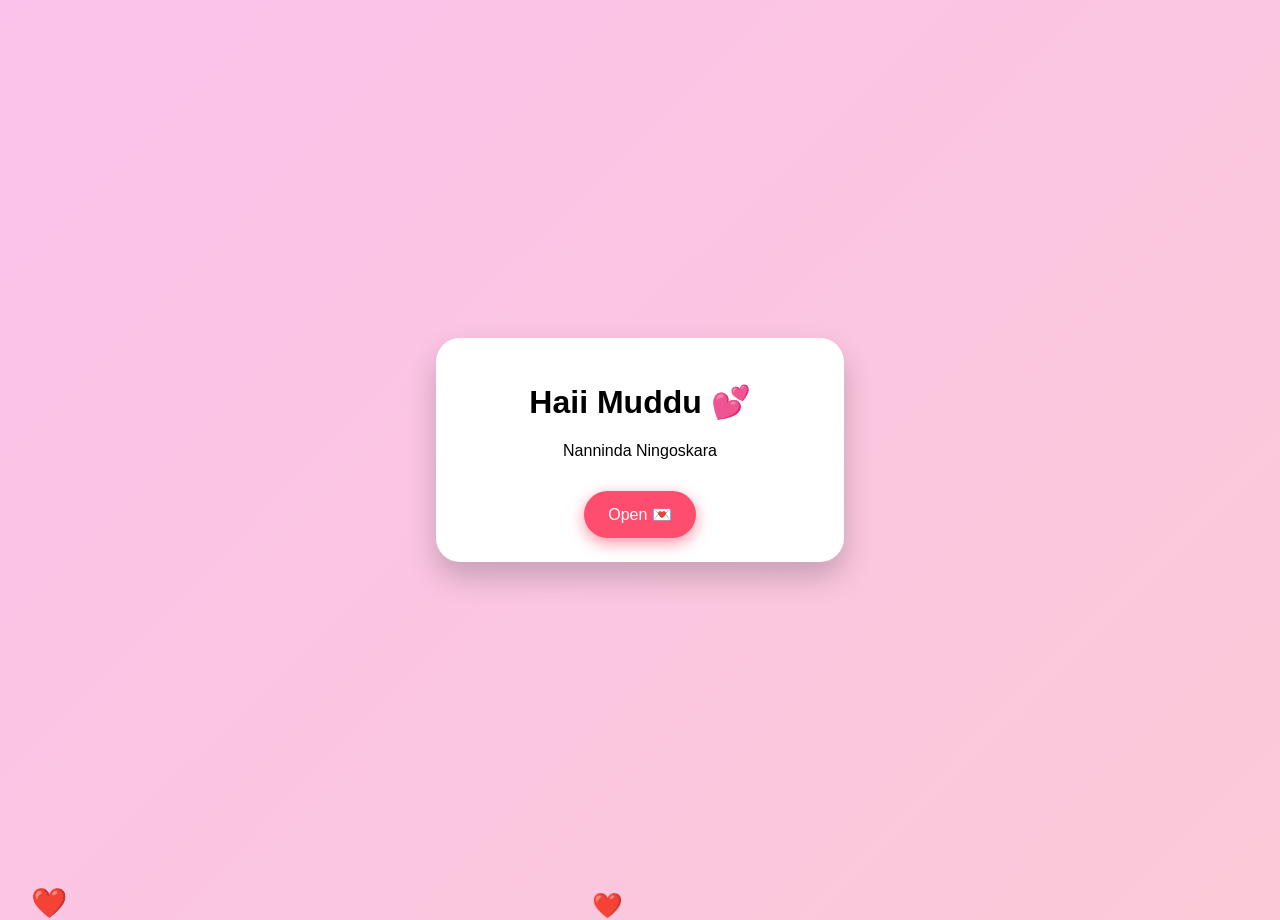
<file: index.html>
<!DOCTYPE html>
<html lang="en">
<head>
  <meta charset="UTF-8">
  <meta name="viewport" content="width=device-width, initial-scale=1.0">
  <title>For My Love ❤️</title>
  <link rel="stylesheet" href="index.css">
</head>
<body>

  <div class="hearts"></div>

  <div class="card">
    <h1>Haii Muddu 💕</h1>
    <p>Nanninda Ningoskara</p>
    <button onclick="openLove()">Open 💌</button>
  </div>

  <script src="index.js"></script>
</body>
</html>
</file>
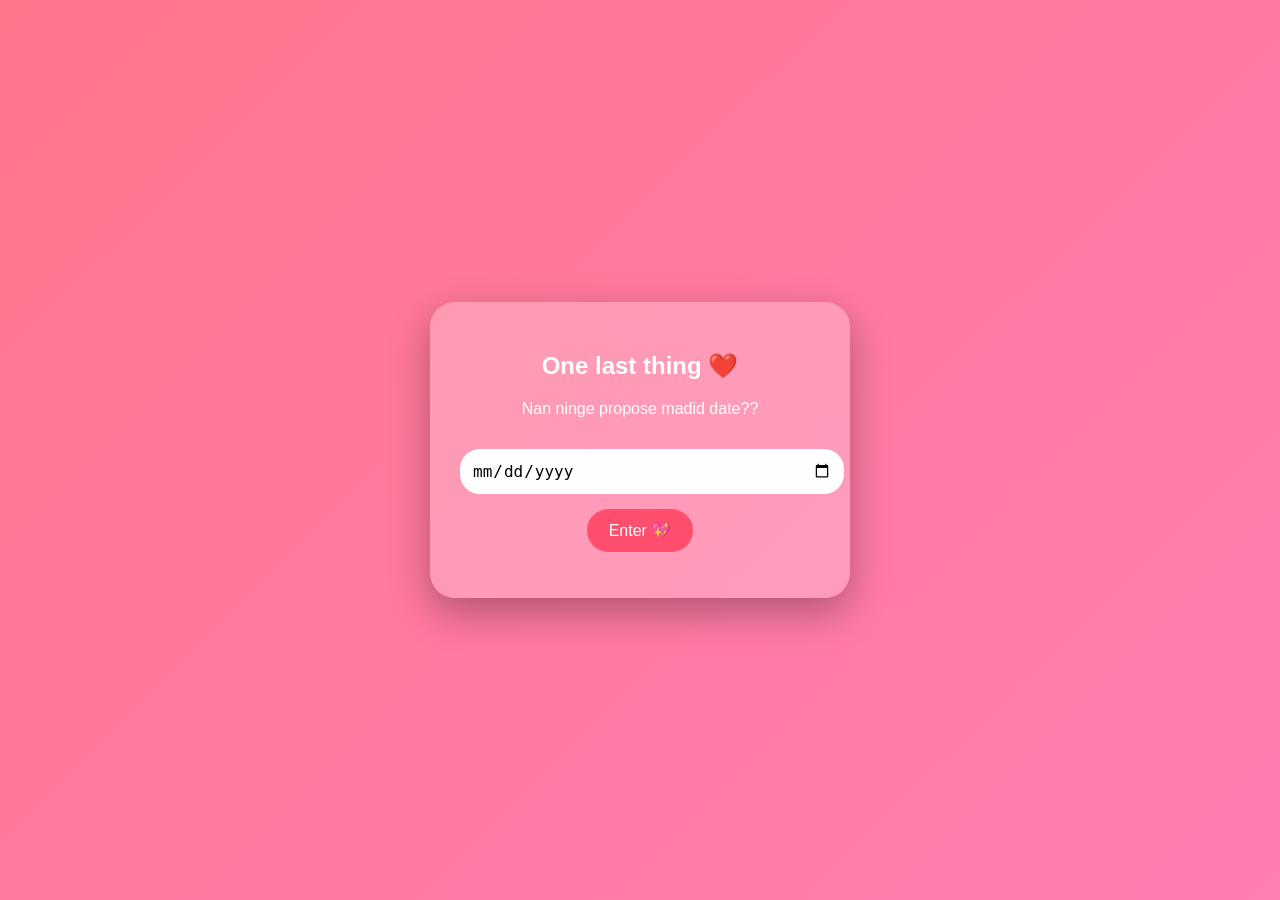
<file: auth/auth.html>
<!DOCTYPE html>
<html lang="en">
<head>
  <meta charset="UTF-8">
  <meta name="viewport" content="width=device-width, initial-scale=1.0">
  <title>Only You ❤️</title>
  <link rel="stylesheet" href="auth.css">
</head>
<body>

<div class="card glass">
  <h2>One last thing ❤️</h2>
  <p>Nan ninge propose madid date??</p>

  <input type="date" id="dob" />
  <button onclick="checkDOB()">Enter 💖</button>

  <p id="error"></p>
</div>

<script src="auth.js"></script>
</body>
</html>
</file>
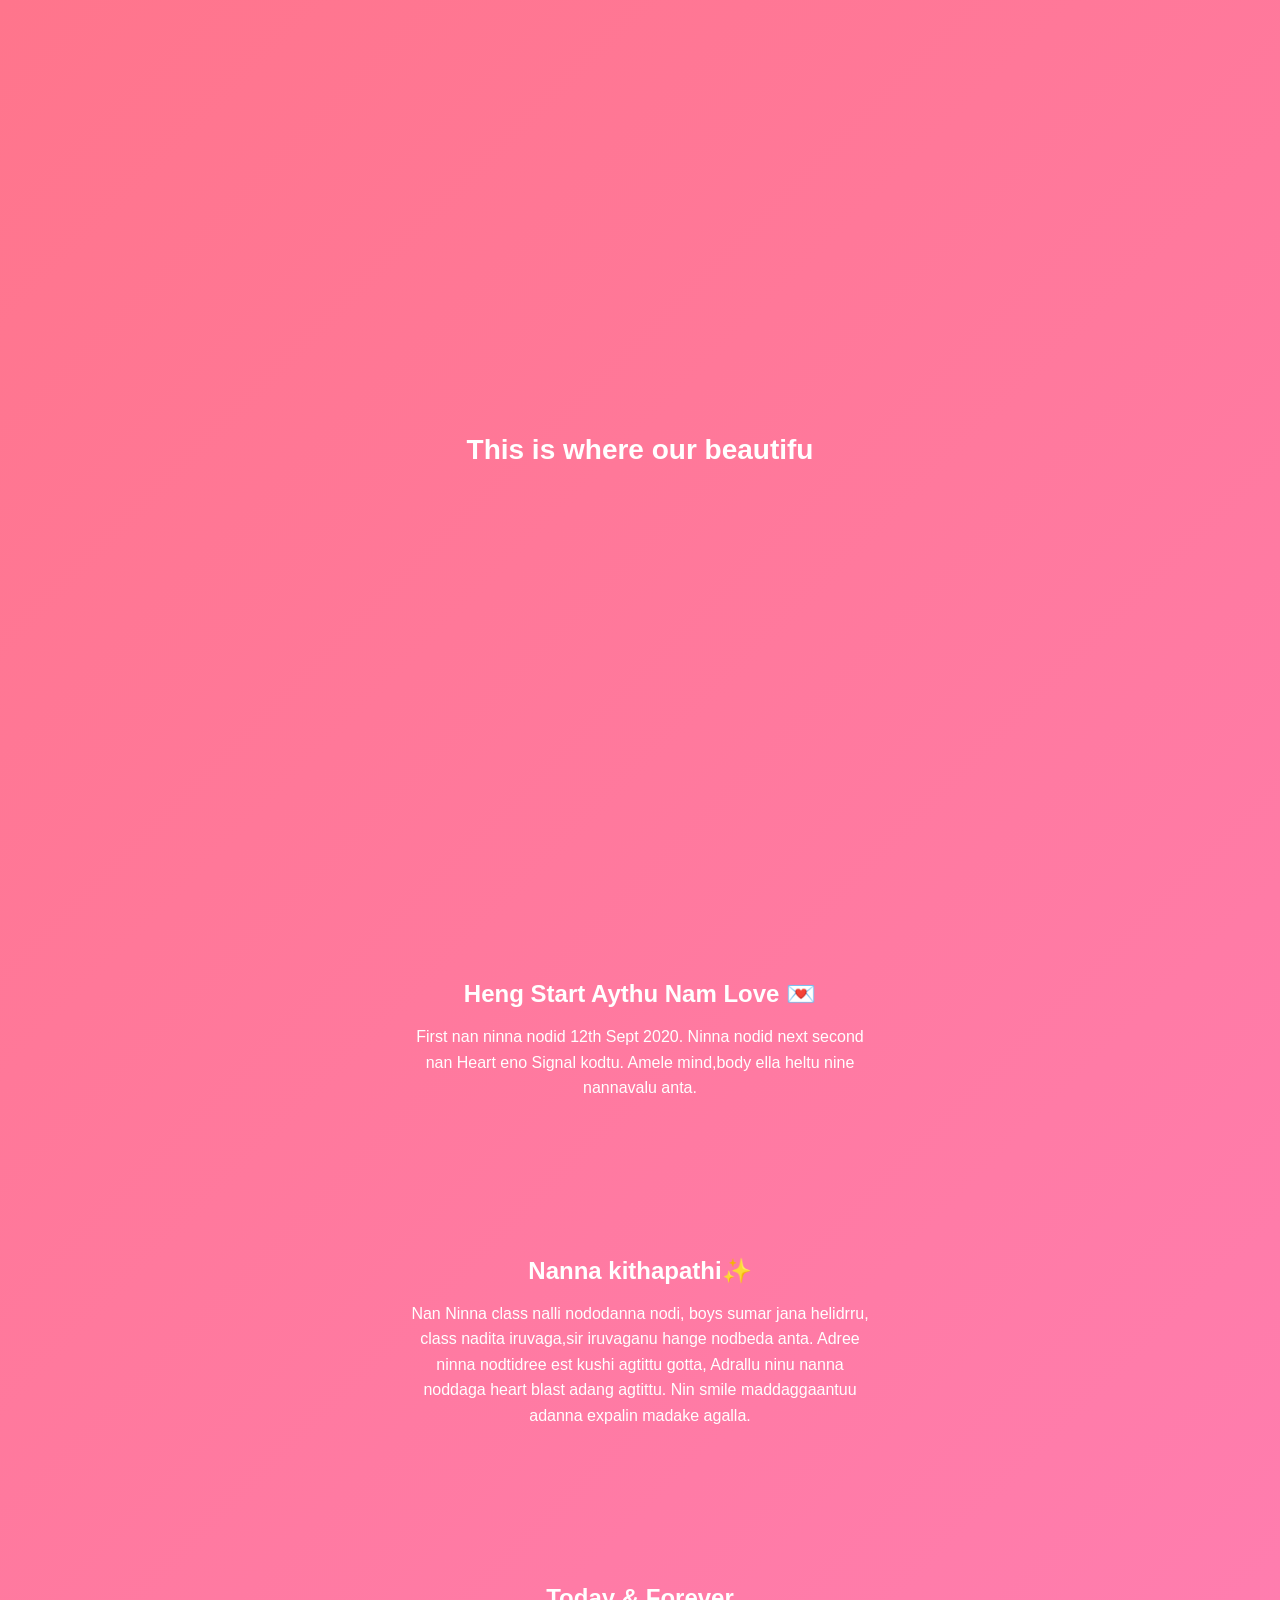
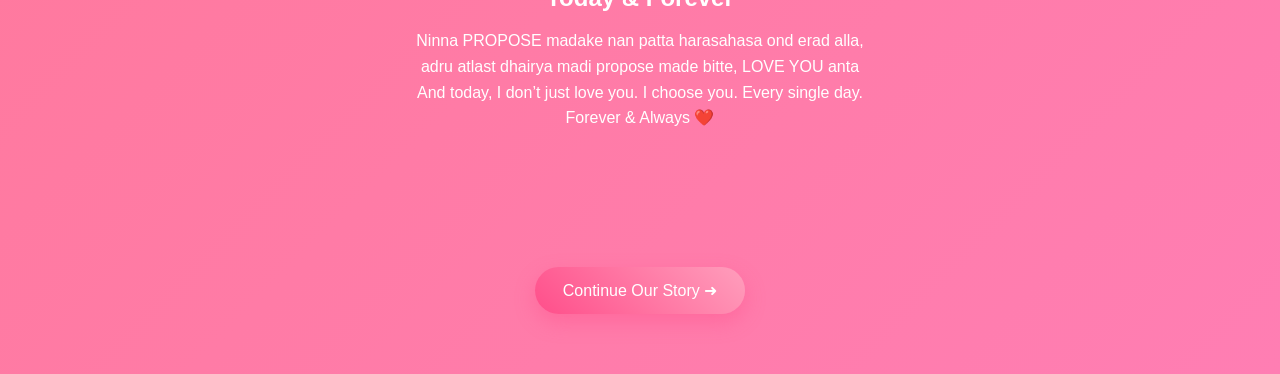
<file: journey1/journey1.html>
<!DOCTYPE html>
<html lang="en">
<head>
  <meta charset="UTF-8">
  <meta name="viewport" content="width=device-width, initial-scale=1.0">
  <title>Our Journey ❤️</title>
  <link rel="stylesheet" href="journey1.css">
</head>
<body>

<div id="hearts"></div>

<section class="hero">
  <h1 id="typeText"></h1>
</section>

<section class="story reveal">
  <h2>Heng Start Aythu Nam Love 💌</h2>
  <p>
    First nan ninna nodid 12th Sept 2020.
    Ninna nodid next second nan Heart eno Signal kodtu.
    Amele mind,body ella heltu nine nannavalu anta.
  </p>
</section>

<section class="story reveal">
  <h2>Nanna kithapathi✨</h2>
  <p>
    Nan Ninna class nalli nododanna nodi, boys sumar jana helidrru, 
    class nadita iruvaga,sir iruvaganu hange nodbeda anta.
    Adree ninna nodtidree est kushi agtittu gotta,
    Adrallu ninu nanna noddaga heart blast adang agtittu.
    Nin smile maddaggaantuu adanna expalin madake agalla.
  </p>
</section>

<section class="story reveal">
  <h2>Today & Forever</h2>
  <p>
    Ninna PROPOSE madake nan patta harasahasa ond erad alla,
    adru atlast dhairya madi propose made bitte,
    LOVE YOU anta
    And today, I don’t just love you.
    I choose you.
    Every single day.
    Forever & Always ❤️
  </p>
</section>


<section class="continue-section">
  <button id="continueBtn">Continue Our Story ➜</button>
</section>

<script src="journey1.js"></script>
</body>
</html>
</file>
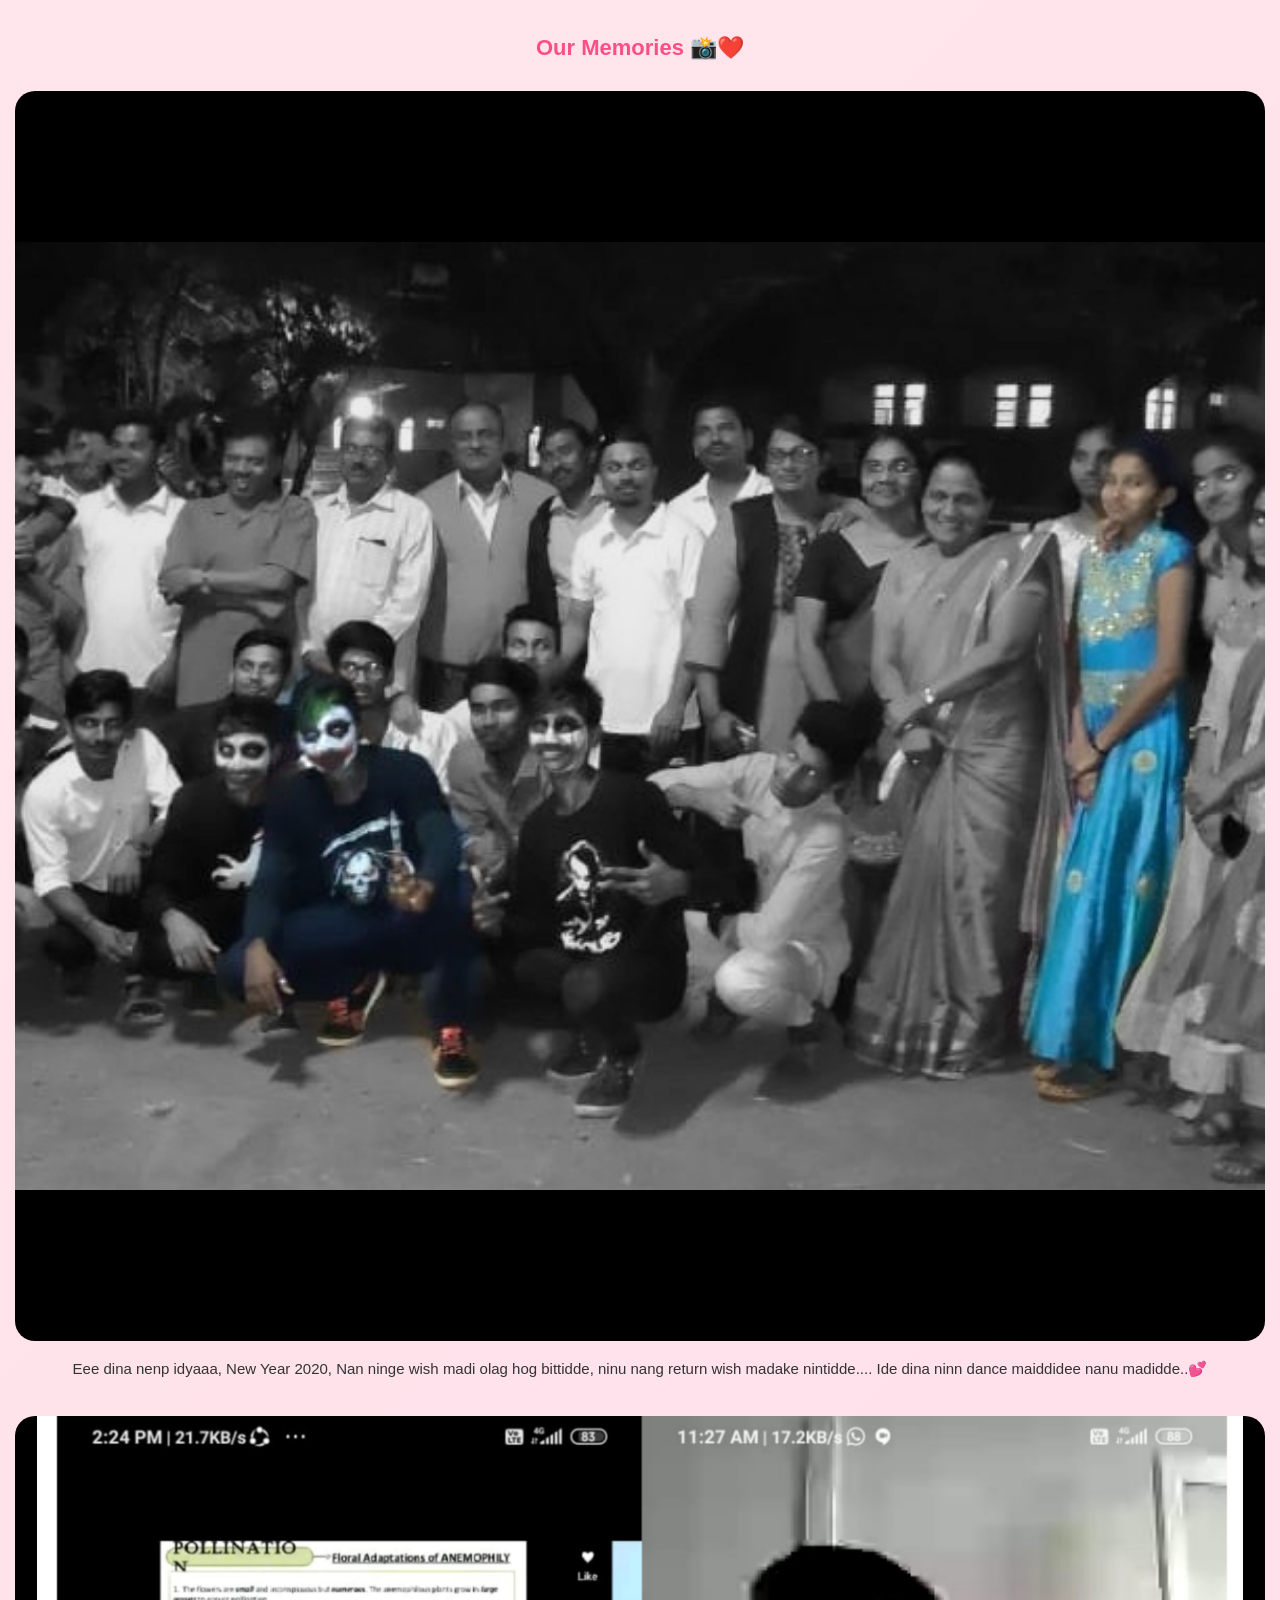
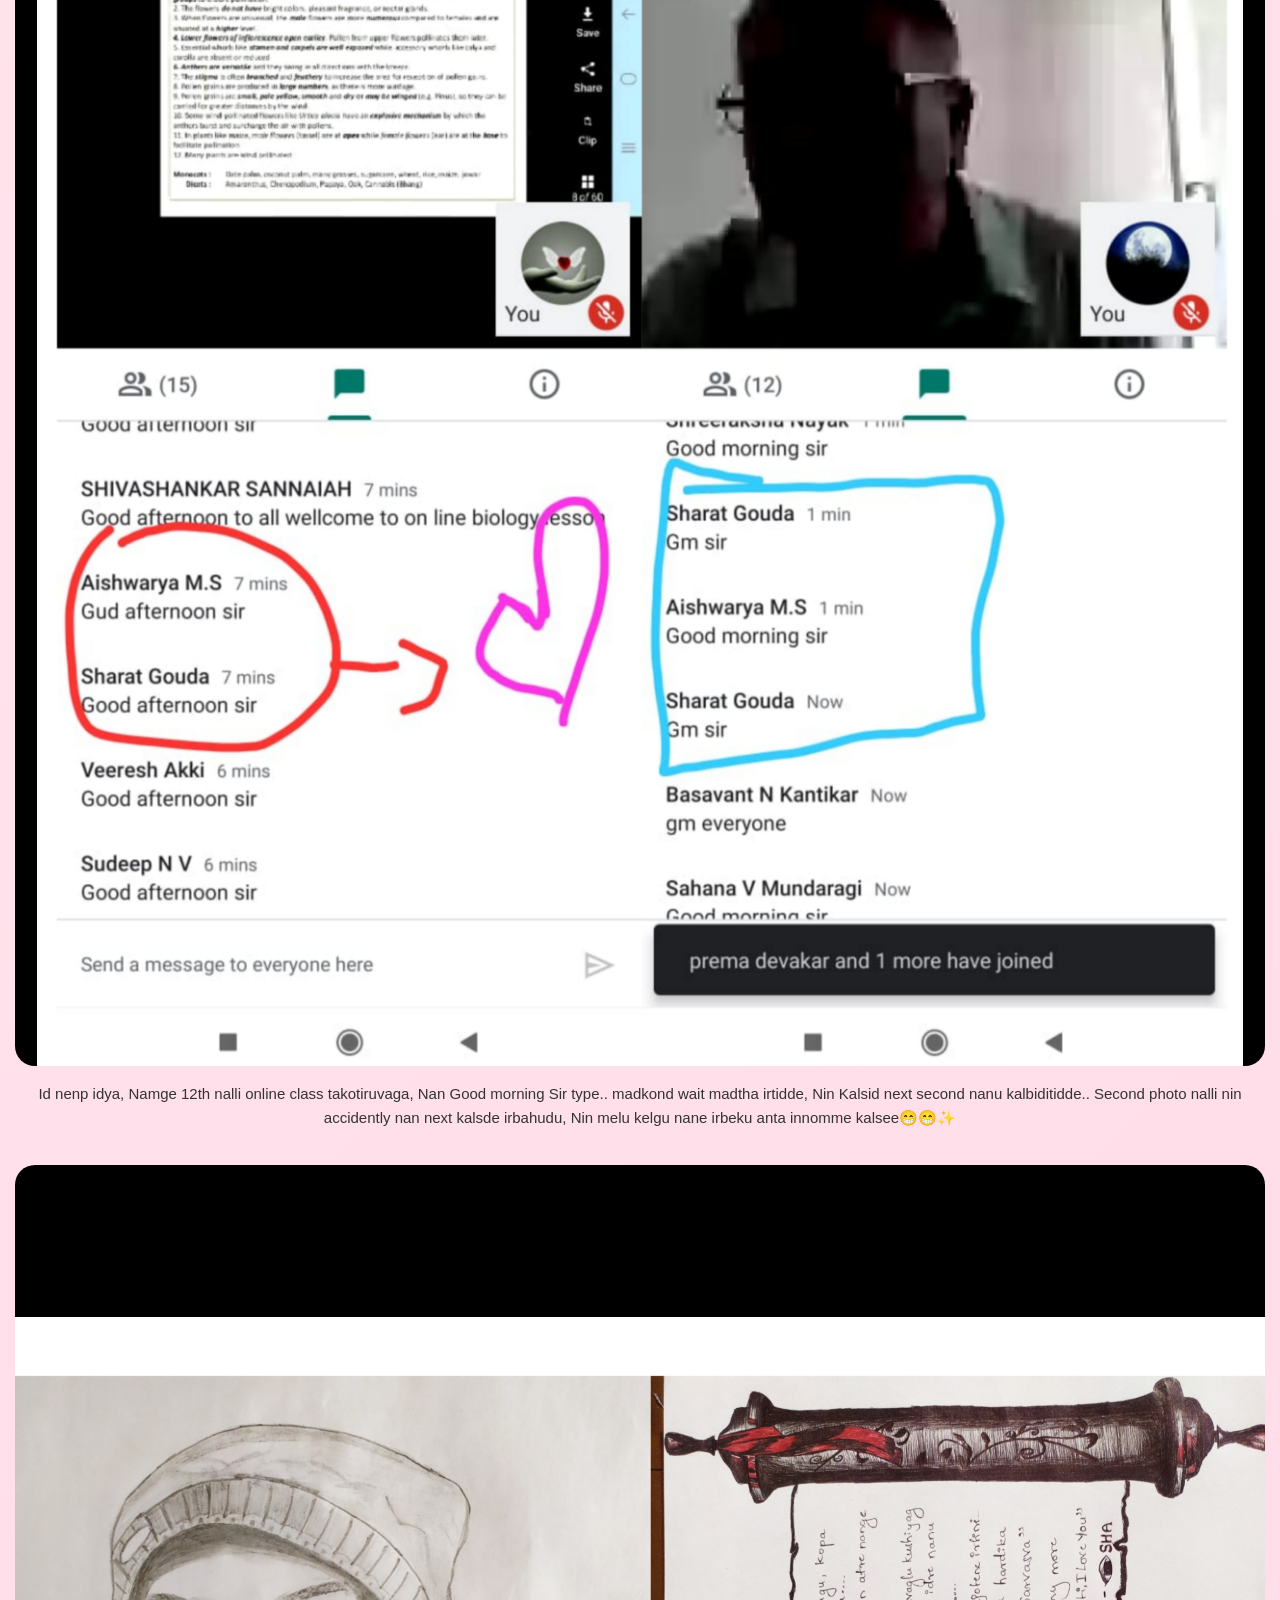
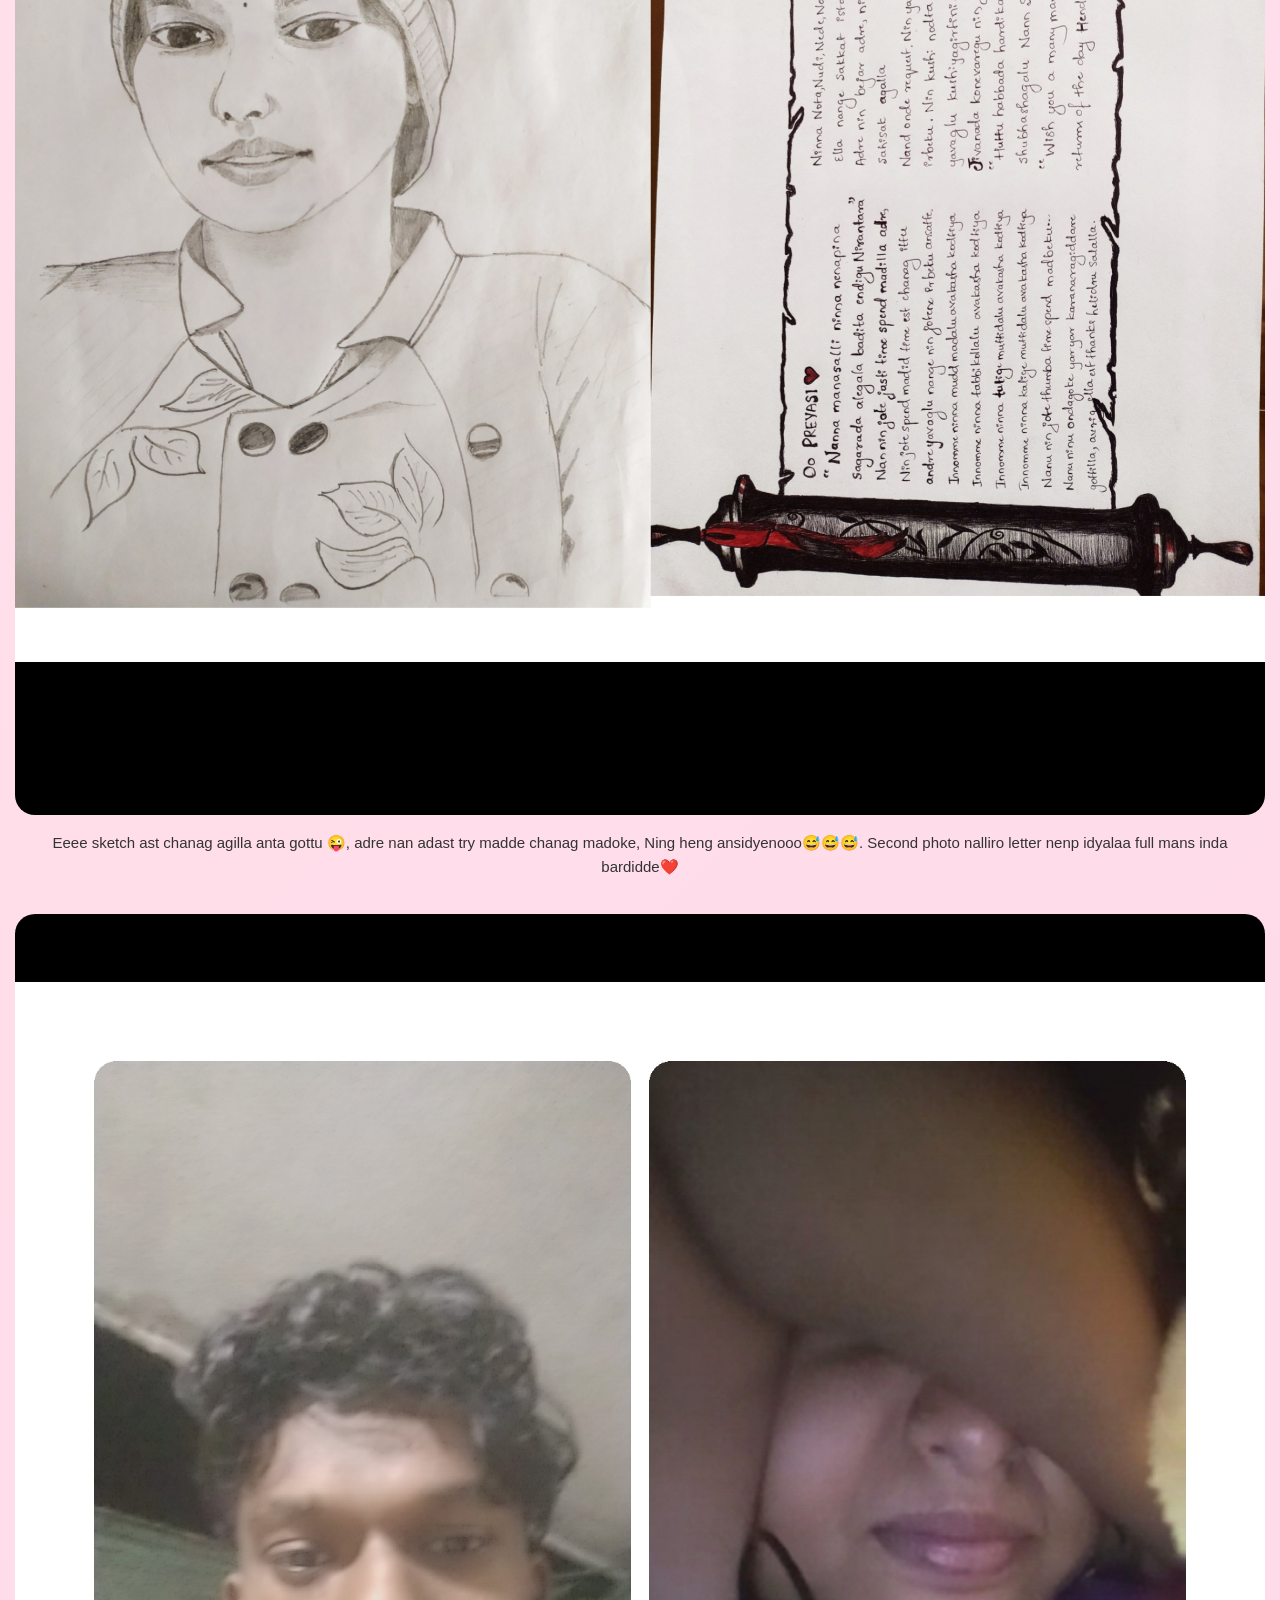
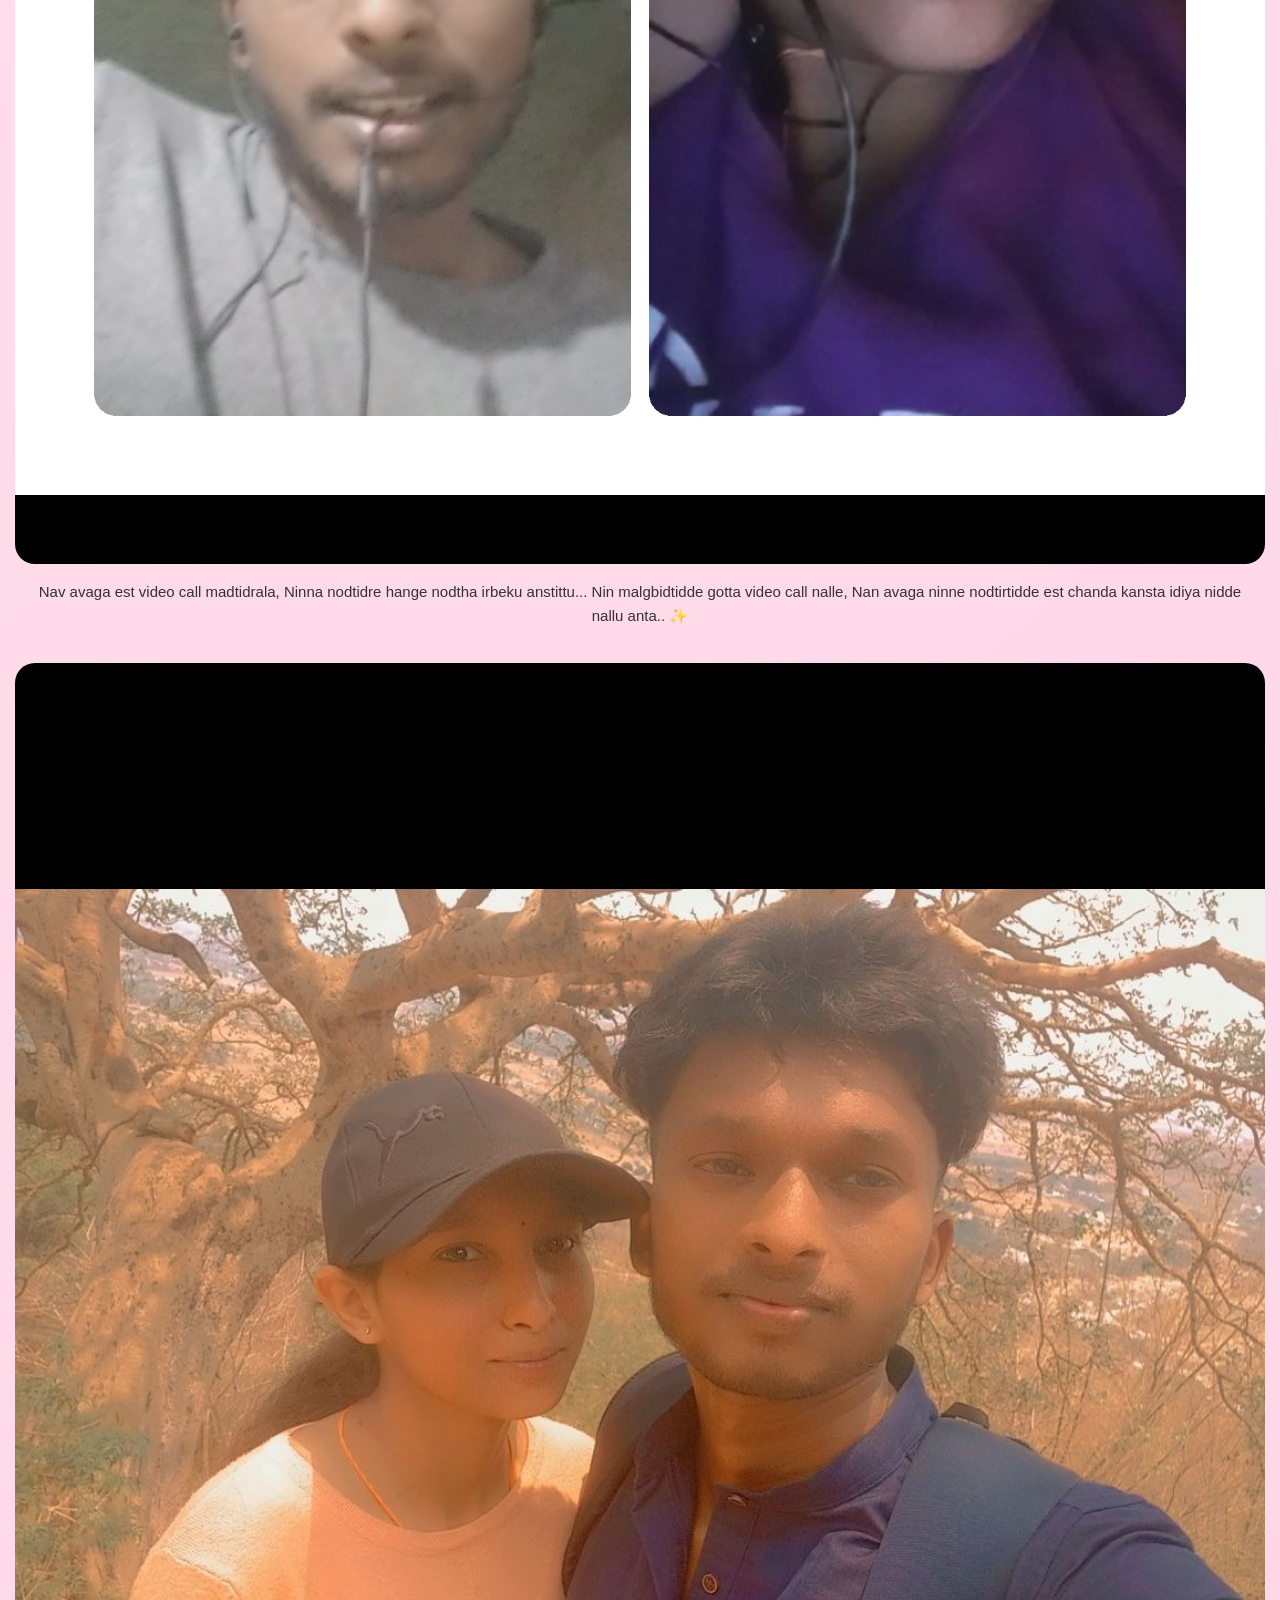
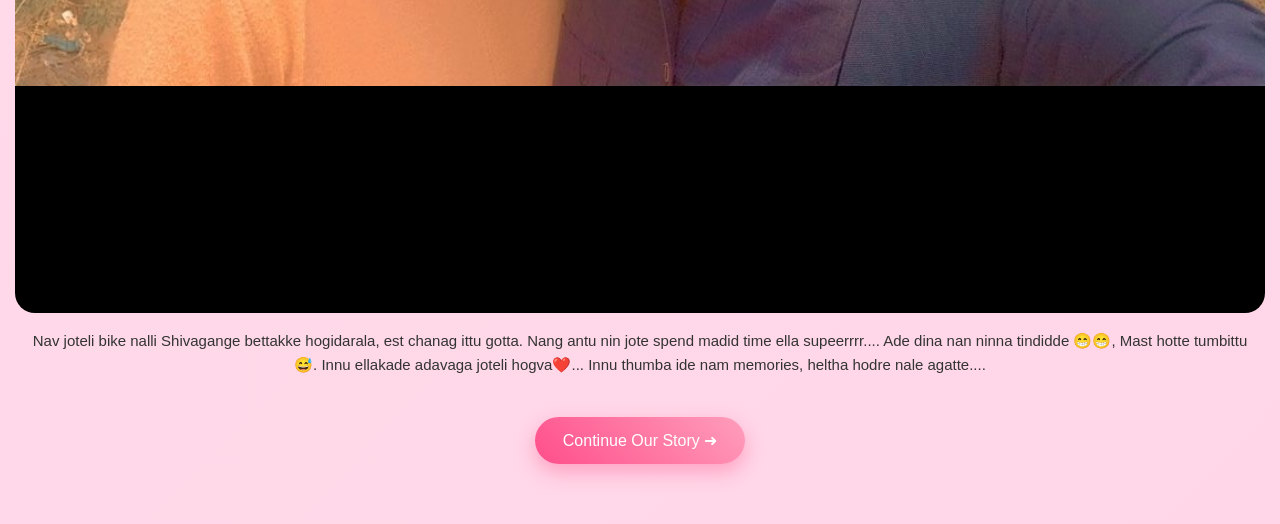
<file: journey3/journey3.html>
<!DOCTYPE html>
<html lang="en">
<head>
  <meta charset="UTF-8">
  <meta name="viewport" content="width=device-width, initial-scale=1.0">
  <title>Our Beautiful Memories ❤️</title>
  <link rel="stylesheet" href="journey3.css">
</head>
<body>

<div class="container">

  <h1 class="title">Our Memories 📸❤️</h1>

  <div class="memory">
    <img src="img1.jpg" alt="Memory 1">
    <p>Eee dina nenp idyaaa,
      New Year 2020, Nan ninge wish madi olag hog bittidde,
      ninu nang return wish madake nintidde....
      Ide dina ninn dance maiddidee nanu madidde..💕</p>
  </div>

  <div class="memory">
    <img src="img2.jpg" alt="Memory 2">
    <p>Id nenp idya,
      Namge 12th nalli online class takotiruvaga,
      Nan Good morning Sir type.. madkond wait madtha irtidde,
      Nin Kalsid next second nanu kalbiditidde.. 
      Second photo nalli nin accidently nan next kalsde irbahudu,
      Nin melu kelgu nane irbeku anta innomme kalsee😁😁✨</p>
  </div>

  <div class="memory">
    <img src="img3.jpg" alt="Memory 3">
    <p>Eeee sketch ast chanag agilla anta gottu 😜,
      adre nan adast try madde chanag madoke,
      Ning heng ansidyenooo😅😅😅.
      Second photo nalliro letter nenp idyalaa full mans inda bardidde❤️</p>
  </div>

    <div class="memory">
    <img src="img4.jpg" alt="Memory 4">
    <p>Nav avaga est video call madtidrala,
      Ninna nodtidre hange nodtha irbeku anstittu...
      Nin malgbidtidde gotta video call nalle,
      Nan avaga ninne nodtirtidde est chanda kansta idiya nidde nallu anta.. ✨</p>
  </div>

  <div class="memory">
    <img src="img5.jpg" alt="Memory 5">
    <p>Nav joteli bike nalli Shivagange bettakke hogidarala, est chanag ittu gotta.
      Nang antu nin jote spend madid time ella supeerrrr....
      Ade dina nan ninna tindidde 😁😁,
      Mast hotte tumbittu😅.
      Innu ellakade adavaga joteli hogva❤️...
    Innu thumba ide nam memories, heltha hodre nale agatte....</p>
  </div>

  <!-- Continue Button -->
  <div class="continue-section">
    <button id="continueBtn">Continue Our Story ➜</button>
  </div>

</div>

<script src="journey3.js"></script>
</body>
</html>
</file>
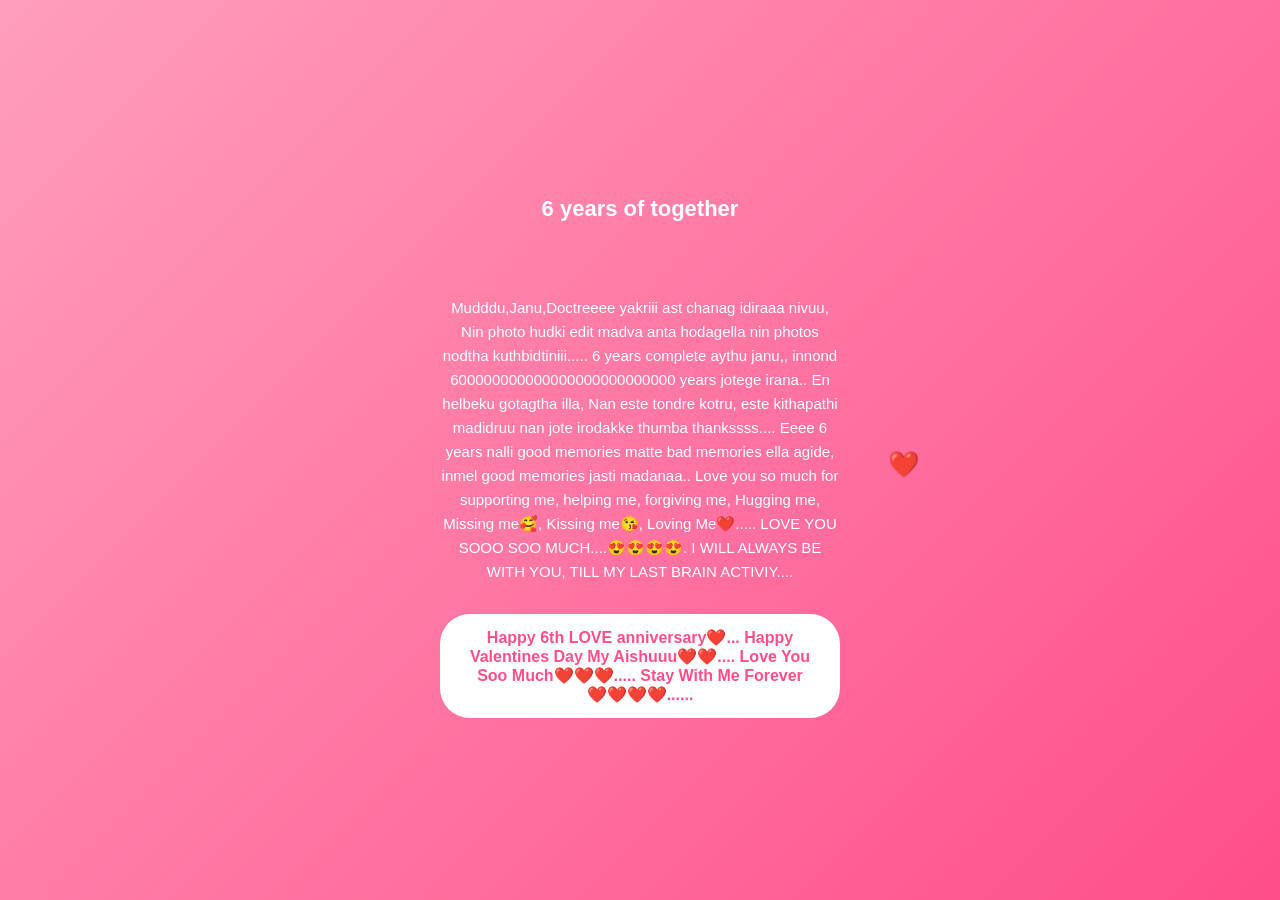
<file: journey5/journey5.html>
<!DOCTYPE html>
<html lang="en">
<head>
  <meta charset="UTF-8">
  <meta name="viewport" content="width=device-width, initial-scale=1.0">
  <title>Forever With You ❤️</title>
  <link rel="stylesheet" href="journey5.css">
</head>
<body>

<div id="hearts"></div>

<div class="container">
  <h1 id="typeText"></h1>

  <p class="final-message">
   Mudddu,Janu,Doctreeee yakriii ast chanag idiraaa nivuu,
   Nin photo hudki edit madva anta hodagella nin photos nodtha kuthbidtiniii.....
   6 years complete aythu janu,, innond 600000000000000000000000000 years jotege irana..  
   En helbeku gotagtha illa, Nan este tondre kotru, este kithapathi madidruu nan jote irodakke thumba thankssss.... Eeee 6 years nalli good memories matte bad memories ella agide, inmel good memories jasti madanaa.. 
   Love you so much for supporting me, helping me, forgiving me, Hugging me, Missing me🥰, Kissing me😘, Loving Me❤️..... LOVE YOU SOOO SOO MUCH....😍😍😍😍.
   I WILL ALWAYS BE WITH YOU, TILL MY LAST BRAIN ACTIVIY.... 
  </p>

  <button id="finalBtn">Happy 6th LOVE anniversary❤️...
    Happy Valentines Day My Aishuuu❤️❤️....
    Love You Soo Much❤️❤️❤️.....
    Stay With Me Forever❤️❤️❤️❤️......</button>
</div>

<script src="journey5.js"></script>
</body>
</html>
</file>
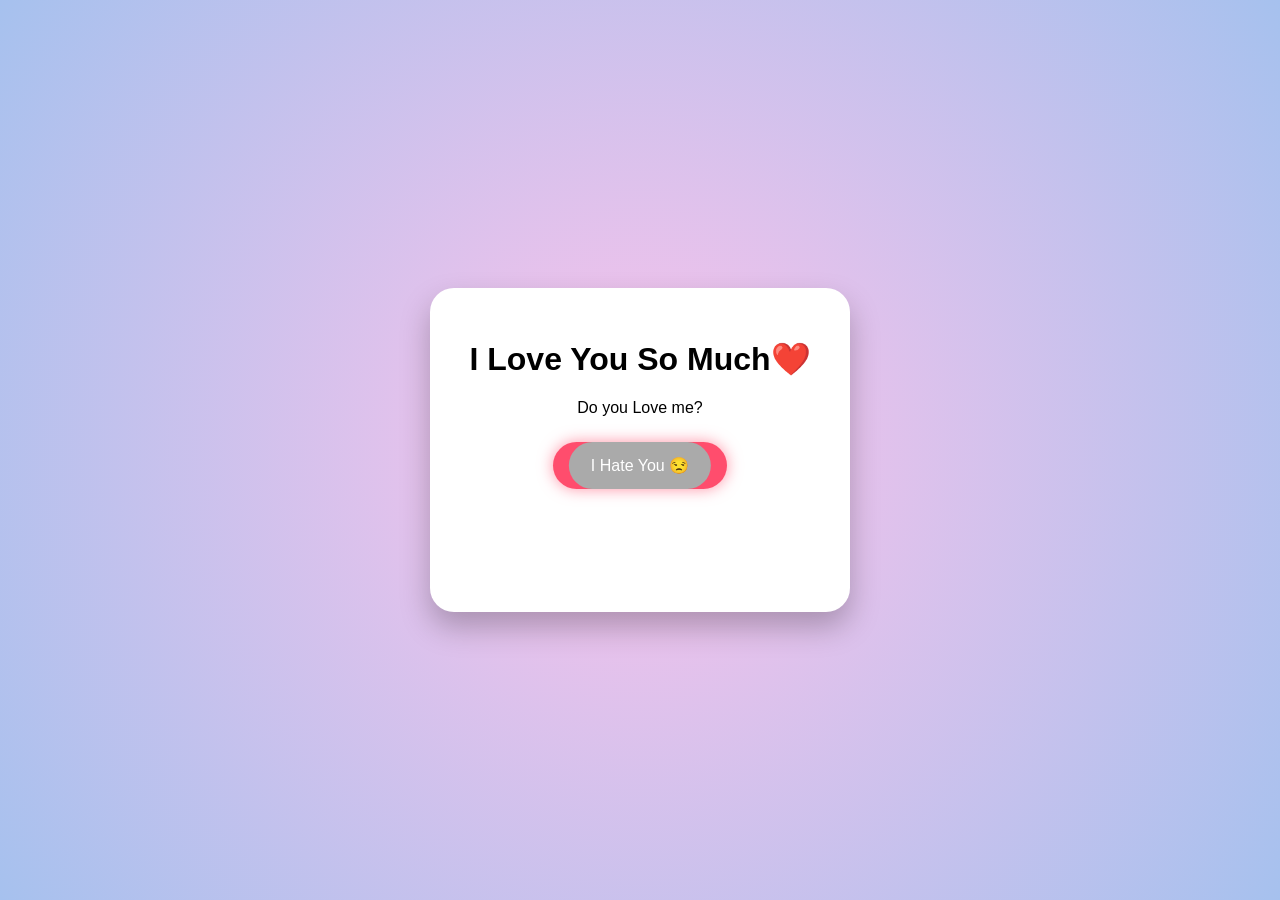
<file: love/love.html>
<!DOCTYPE html>
<html lang="en">
<head>
  <meta charset="UTF-8">
  <meta name="viewport" content="width=device-width, initial-scale=1.0">
  <title>I Love You ❤️</title>
  <link rel="stylesheet" href="love.css">
</head>
<body>

  <div class="card">
    <h1>I Love You So Much❤️</h1>
    <p>Do you Love me?</p>

    <div class="buttons">
      <button class="yes" onclick="yes()">I Love You Too 💖</button>
      <button class="no" id="noBtn">I Hate You 😒</button>
    </div>
  </div>

  <script src="love.js"></script>
</body>
</html>
</file>
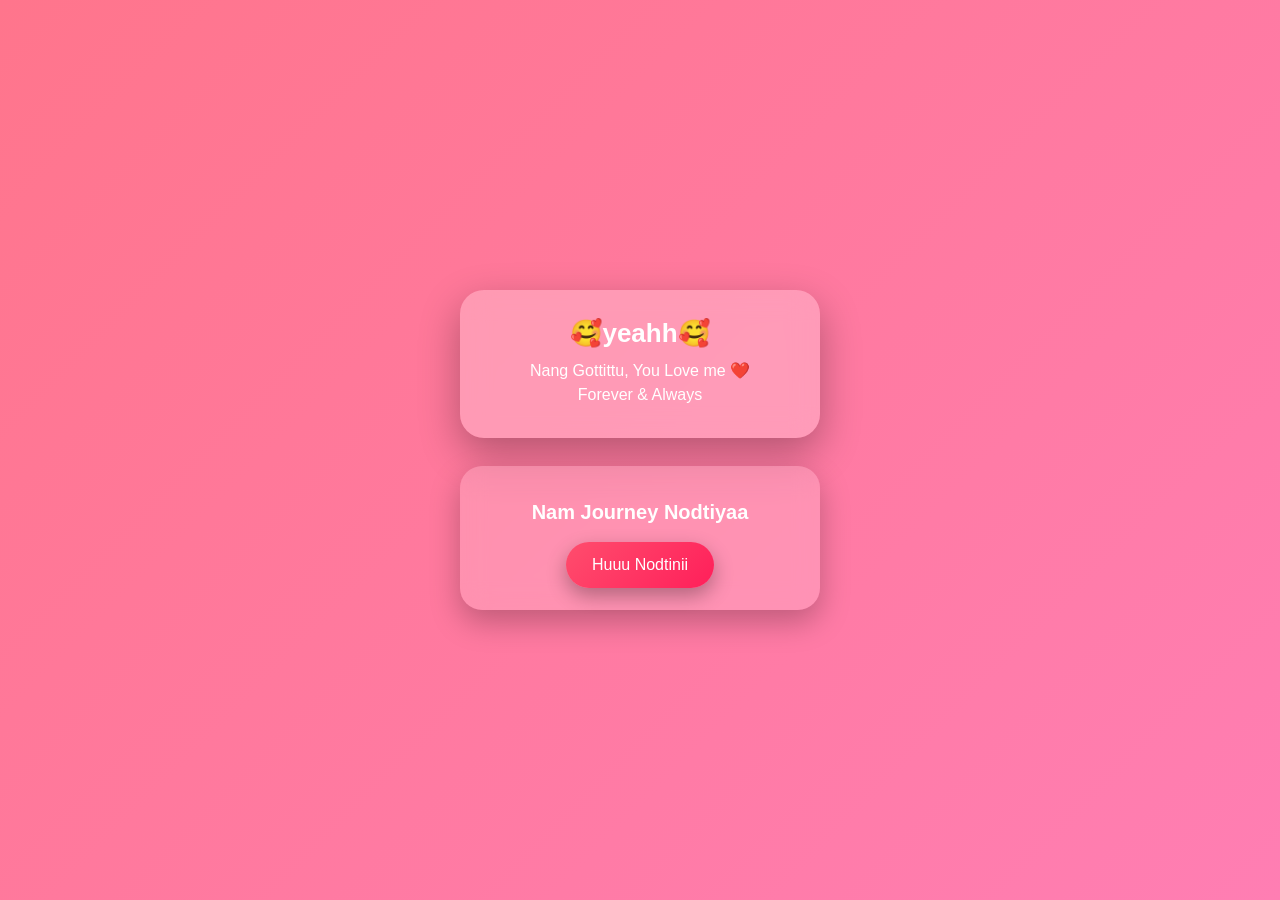
<file: thankyou/thankyou.html>
<!DOCTYPE html>
<html lang="en">
<head>
  <meta charset="UTF-8">
  <meta name="viewport" content="width=device-width, initial-scale=1.0">
  <title>Forever ❤️</title>
  <link rel="stylesheet" href="thankyou.css">
</head>
<div id="floating-hearts"></div>
<body>

  <div class="final">
    <h1>🥰yeahh🥰</h1>
    <p>Nang Gottittu, You Love me ❤️</p>
    <p>Forever & Always</p>
  </div>
  <div class="journey">
    <h1>Nam Journey Nodtiyaa</h1>
    <button class="auth" onclick="auth()">Huuu Nodtinii</button>
  </div>


  <script src="thankyou.js"></script>
</body>
</html>
</file>
<file: index.css>
body {
  margin: 0;
  height: 100vh;
  background: linear-gradient(-45deg, #ff9a9e, #fad0c4, #fbc2eb);
  background-size: 400% 400%;
  animation: bg 8s ease infinite;
  display: flex;
  justify-content: center;
  align-items: center;
  font-family: Arial, sans-serif;
  overflow: hidden;
}

@keyframes bg {
  0% {background-position: 0% 50%;}
  50% {background-position: 100% 50%;}
  100% {background-position: 0% 50%;}
}

.card {
  background: white;
  padding: 24px;
  width: 90%;
  max-width: 360px;
  border-radius: 24px;
  text-align: center;
  box-shadow: 0 15px 30px rgba(0,0,0,0.2);
  animation: pop 1s ease;
}

@keyframes pop {
  from {transform: scale(0.8); opacity: 0;}
  to {transform: scale(1); opacity: 1;}
}

button {
  margin-top: 15px;
  padding: 14px 24px;
  border-radius: 30px;
  border: none;
  background: #ff4d6d;
  color: white;
  font-size: 16px;
  box-shadow: 0 5px 15px rgba(255,77,109,0.6);
}

.hearts span {
  position: absolute;
  bottom: -20px;
  color: #ff4d6d;
  animation: float 6s linear infinite;
}

@keyframes float {
  from {transform: translateY(0); opacity: 1;}
  to {transform: translateY(-120vh); opacity: 0;}
}
</file>
<file: auth/auth.css>
body {
  margin: 0;
  height: 100vh;
  background: linear-gradient(135deg,#ff758c,#ff7eb3);
  display: flex;
  justify-content: center;
  align-items: center;
  font-family: Arial, sans-serif;
}

.glass {
  background: rgba(255,255,255,0.25);
  backdrop-filter: blur(12px);
  padding: 30px;
  border-radius: 25px;
  text-align: center;
  color: white;
  width: 90%;
  max-width: 360px;
  box-shadow: 0 15px 40px rgba(0,0,0,0.3);
}

input {
  width: 100%;
  padding: 12px;
  border-radius: 20px;
  border: none;
  margin: 15px 0;
  font-size: 16px;
}

button {
  padding: 12px 22px;
  border-radius: 25px;
  border: none;
  background: #ff4d6d;
  color: white;
  font-size: 16px;
}

#error {
  margin-top: 10px;
  color: #ffd6d6;
}

.shake {
  animation: shake 0.3s;
}

@keyframes shake {
  0% { transform: translateX(0); }
  25% { transform: translateX(-6px); }
  50% { transform: translateX(6px); }
  75% { transform: translateX(-6px); }
  100% { transform: translateX(0); }
}
</file>
<file: journey1/journey1.css>
* {
  box-sizing: border-box;
}
html {
  scroll-behavior: smooth;
}
body {
  margin: 0;
  font-family: "Segoe UI", sans-serif;
  background: linear-gradient(135deg, #ff758c, #ff7eb3);
  color: white;
  overflow-x: hidden;
}

/* Hero Section */
.hero {
  height: 100vh;
  display: flex;
  justify-content: center;
  align-items: center;
  text-align: center;
  padding: 20px;
}

.hero h1 {
  font-size: 28px;
  max-width: 350px;
}

/* Story Sections */
.story {
  padding: 60px 20px;
  max-width: 500px;
  margin: auto;
  text-align: center;
  opacity: 0;
  transform: translateY(40px);
  transition: 0.6s ease;
}

.story h2 {
  margin-bottom: 15px;
}

.story p {
  line-height: 1.6;
  font-size: 16px;
}

/* Reveal Animation */
.story.active {
  opacity: 1;
  transform: translateY(0);
}

/* Floating hearts */
#hearts {
  position: fixed;
  width: 100%;
  height: 100%;
  pointer-events: none;
  overflow: hidden;
  z-index: -1;
}

.heart {
  position: absolute;
  bottom: -20px;
  font-size: 20px;
  animation: float 6s linear forwards;
}

@keyframes float {
  0% { transform: translateY(0); opacity: 0.8; }
  100% { transform: translateY(-110vh); opacity: 0; }
}

@media (max-width: 480px) {

  .hero h1 {
    font-size: 22px;
  }

  .story {
    padding: 40px 16px;
  }

  .story p {
    font-size: 15px;
  }

}


/* Continue Button Section */
.continue-section {
  text-align: center;
  padding: 60px 20px;
  opacity: 0;
  transform: translateY(40px);
  transition: 0.6s ease;
}

.continue-section.show {
  opacity: 1;
  transform: translateY(0);
}

#continueBtn {
  padding: 14px 28px;
  font-size: 16px;
  border: none;
  border-radius: 30px;
  background: linear-gradient(45deg, #ff4e8a, #ff9ebc);
  color: white;
  cursor: pointer;
  box-shadow: 0 8px 20px rgba(255, 78, 138, 0.4);
  transition: 0.3s ease;
}

#continueBtn:hover {
  transform: scale(1.08);
  box-shadow: 0 12px 25px rgba(255, 78, 138, 0.6);
}

#continueBtn:active {
  transform: scale(0.95);
}

/* Mobile optimization */
@media (max-width: 480px) {
  #continueBtn {
    width: 90%;
  }
}
</file>
<file: journey3/journey3.css>
body {
  margin: 0;
  padding: 0;
  font-family: 'Poppins', sans-serif;
  background: linear-gradient(135deg, #ffe6ec, #ffd6e8);
  text-align: center;
  color: #333;
}

.container {
  padding: 20px 15px 60px;
}

.title {
  font-size: 22px;
  margin-bottom: 30px;
  color: #ff4e8a;
}

.memory {
  margin-bottom: 35px;
  animation: fadeUp 1s ease forwards;
  opacity: 0;
}

/* .memory img {
  width: 100%;
  max-width: 400px;
  height: 350px;
  object-fit: cover;
  border-radius: 20px;
  box-shadow: 0 10px 25px rgba(0,0,0,0.15);
} */
 .memory img {
  width: 100%;
  aspect-ratio: 1 / 1;   /* modern clean way */
  object-fit: contain;
  background: #000;
  border-radius: 20px;
}


.memory p {
  margin-top: 12px;
  font-size: 15px;
  line-height: 1.6;
  padding: 0 10px;
}

/* Continue Button */
.continue-section {
  margin-top: 40px;
}

#continueBtn {
  padding: 14px 28px;
  font-size: 16px;
  border: none;
  border-radius: 30px;
  background: linear-gradient(45deg, #ff4e8a, #ff9ebc);
  color: white;
  cursor: pointer;
  box-shadow: 0 8px 20px rgba(255, 78, 138, 0.4);
  transition: 0.3s ease;
}

#continueBtn:hover {
  transform: scale(1.08);
}

/* Animation */
@keyframes fadeUp {
  from {
    transform: translateY(40px);
    opacity: 0;
  }
  to {
    transform: translateY(0);
    opacity: 1;
  }
}

/* Mobile fine tuning */
@media (max-width: 480px) {
  .memory img {
    height: 300px;
  }
}
</file>
<file: journey5/journey5.css>
body {
  margin: 0;
  padding: 0;
  font-family: 'Poppins', sans-serif;
  background: linear-gradient(135deg, #ff9ebc, #ff4e8a);
  height: 100vh;
  overflow: hidden;
  display: flex;
  justify-content: center;
  align-items: center;
  text-align: center;
  color: white;
}

.container {
  padding: 20px;
  max-width: 400px;
}

#typeText {
  font-size: 22px;
  min-height: 80px;
  margin-bottom: 20px;
}

.final-message {
  font-size: 15px;
  line-height: 1.6;
  margin-bottom: 30px;
  opacity: 0;
  animation: fadeIn 3s forwards 3s;
}

#finalBtn {
  padding: 14px 28px;
  font-size: 16px;
  border: none;
  border-radius: 30px;
  background: white;
  color: #ff4e8a;
  font-weight: bold;
  cursor: pointer;
  transition: 0.3s;
}

#finalBtn:hover {
  transform: scale(1.1);
}

@keyframes fadeIn {
  to { opacity: 1; }
}

/* Floating Hearts */
#hearts span {
  position: absolute;
  font-size: 20px;
  animation: float 6s linear infinite;
}

@keyframes float {
  from {
    transform: translateY(100vh);
    opacity: 1;
  }
  to {
    transform: translateY(-10vh);
    opacity: 0;
  }
}
</file>
<file: love/love.css>
body {
  margin: 0;
  height: 100vh;
  background: radial-gradient(circle, #fbc2eb, #a6c1ee);
  display: flex;
  justify-content: center;
  align-items: center;
  font-family: Arial, sans-serif;
}

.card {
  background: white;
  width: 90%;
  max-width: 360px;
  padding: 30px;
  border-radius: 24px;
  text-align: center;
  box-shadow: 0 15px 30px rgba(0,0,0,0.25);
}

.buttons {
  margin-top: 25px;
  position: relative;
  height: 140px;
}

button {
  padding: 14px 22px;
  border-radius: 30px;
  border: none;
  font-size: 16px;
}

.yes {
  background: #ff4d6d;
  color: white;
  box-shadow: 0 0 15px rgba(255,77,109,0.6);
  animation: pulse 1.5s infinite;
}

@keyframes pulse {
  0% {box-shadow: 0 0 10px rgba(255,77,109,0.5);}
  50% {box-shadow: 0 0 25px rgba(255,77,109,0.9);}
  100% {box-shadow: 0 0 10px rgba(255,77,109,0.5);}
}

.no {
  position: absolute;
  background: #aaa;
  color: white;
  left: 50%;
  transform: translateX(-50%);
}
</file>
<file: thankyou/thankyou.css>
* {
  box-sizing: border-box;
}

body {
  margin: 0;
  min-height: 100vh;
  background: linear-gradient(135deg, #ff758c, #ff7eb3);
  font-family: "Segoe UI", Arial, sans-serif;
  display: flex;
  flex-direction: column;
  align-items: center;
  justify-content: center;
  color: white;
  text-align: center;
  padding: 20px;
}

/* Celebration card */
.final {
  background: rgba(255, 255, 255, 0.25);
  backdrop-filter: blur(14px);
  border-radius: 24px;
  padding: 28px 24px;
  width: 100%;
  max-width: 360px;
  box-shadow: 0 15px 40px rgba(0, 0, 0, 0.3);
  margin-bottom: 28px;
  animation: popIn 0.6s ease;
}

.final h1 {
  margin: 0 0 12px;
  font-size: 26px;
}

.final p {
  margin: 6px 0;
  font-size: 16px;
}

/* Journey section */
.journey {
  background: rgba(255, 255, 255, 0.18);
  backdrop-filter: blur(12px);
  border-radius: 22px;
  padding: 22px 20px;
  width: 100%;
  max-width: 360px;
  box-shadow: 0 12px 30px rgba(0, 0, 0, 0.25);
  animation: fadeUp 0.8s ease;
}

.journey h1 {
  font-size: 20px;
  margin-bottom: 18px;
}

/* Button */
.auth {
  padding: 14px 26px;
  border: none;
  border-radius: 30px;
  background: linear-gradient(135deg, #ff4d6d, #ff1f5a);
  color: white;
  font-size: 16px;
  cursor: pointer;
  box-shadow: 0 8px 20px rgba(0, 0, 0, 0.3);
  transition: transform 0.2s ease, box-shadow 0.2s ease;
  animation: pulse 1.6s infinite;
}

.auth:active {
  transform: scale(0.95);
  box-shadow: 0 5px 12px rgba(0, 0, 0, 0.35);
}


/* Floating hearts container */
#floating-hearts {
  position: fixed;
  top: 0;
  left: 0;
  width: 100%;
  height: 100%;
  pointer-events: none;
  overflow: hidden;
  z-index: 0;
}

/* Individual heart */
.heart {
  position: absolute;
  bottom: -20px;
  font-size: 18px;
  opacity: 0.8;
  animation: floatUp linear forwards;
}

/* Floating animation */
@keyframes floatUp {
  0% {
    transform: translateY(0) scale(1);
    opacity: 0.9;
  }
  100% {
    transform: translateY(-110vh) scale(1.6);
    opacity: 0;
  }
}


/* Animations */
@keyframes pulse {
  0% { transform: scale(1); }
  50% { transform: scale(1.08); }
  100% { transform: scale(1); }
}

@keyframes popIn {
  from {
    transform: scale(0.85);
    opacity: 0;
  }
  to {
    transform: scale(1);
    opacity: 1;
  }
}

@keyframes fadeUp {
  from {
    transform: translateY(20px);
    opacity: 0;
  }
  to {
    transform: translateY(0);
    opacity: 1;
  }
}

/* Mobile optimization */
@media (max-width: 360px) {
  .final h1 {
    font-size: 22px;
  }
  .journey h1 {
    font-size: 18px;
  }
}
</file>
